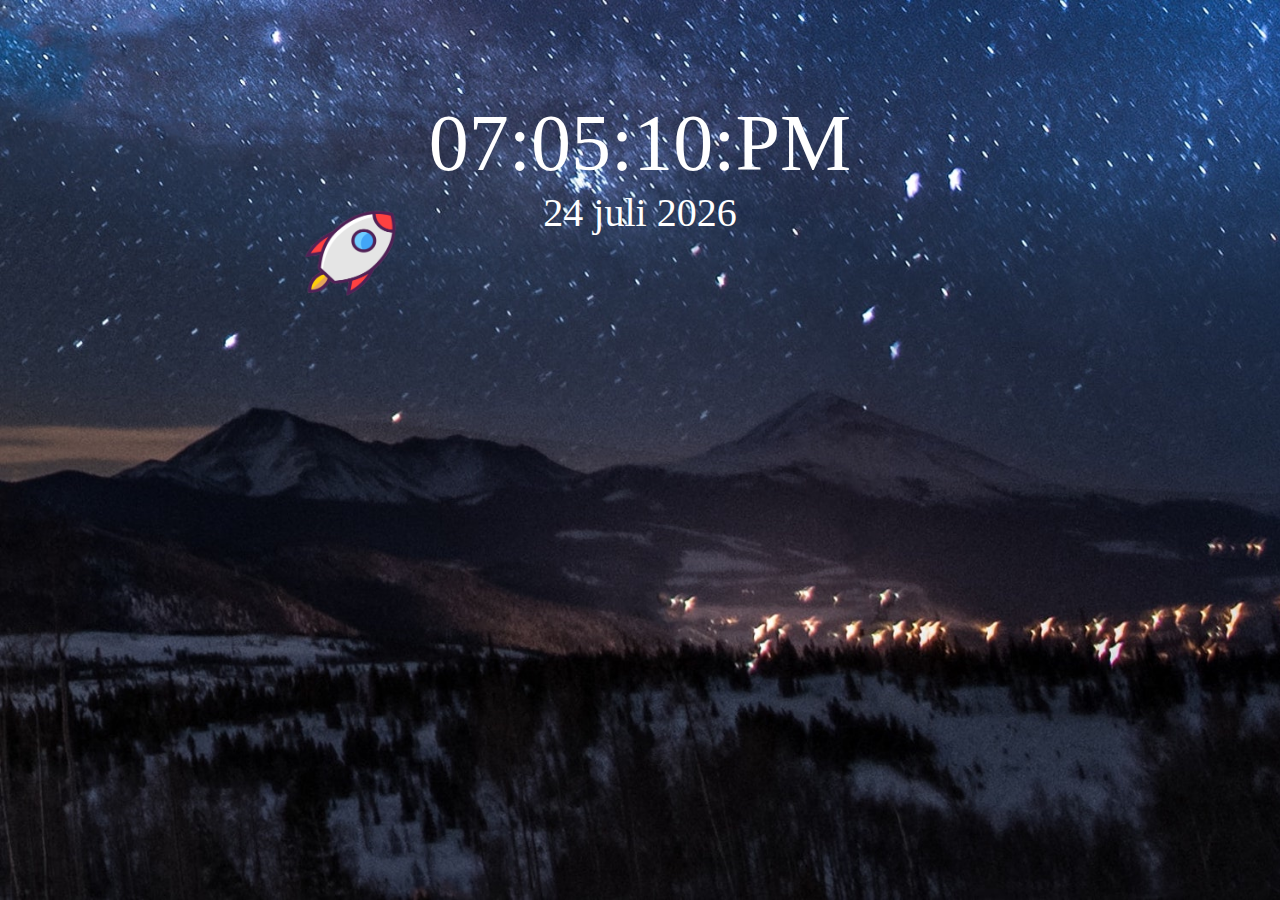
<file: index.html>
<DOC html!>
<html>
	<head>
	<meta charset="UTF-8" />
		<title>ST . Digitale klok</title>
		<meta name="viewport" content="width=device-width, initial-scale=1">

		<link type="text/css" href="main.css" rel="stylesheet" />
		<script src="clock.js" defer></script>
	</head>

	<body>
	<div class="time">
		<div class="container">
			<img src="image/spaceship.png" id="animate">
			<div class="block">
			<div id="clock"></div>
			<div id="datum"></div>
		</div>
		</div>
	</div>

	</body>

</html>
</file>
<file: main.css>
body{
	font-family: "MyriadPro";
	font-size: 50px;
	background-image: url("image/morning.jpg");
	background-size: cover;
}

.container{
	padding-top: 300px;
	padding-bottom: 300px;
	/*background-color: pink;*/
	
}

#clock{
	color: white;
	display: flex;
	align-items: center;
	justify-content: center;
}

#datum{
	font-size: 35px;
	color: white;
	display: flex;
	align-items: center;
	justify-content: center;
  
 }

/*Grid*/
body{
  display: grid;
  grid-template-columns: 1fr;

  grid-template-areas: 
        "title title"
        "menu  menu"
        "main  main"
        "sec sec"
        "foot  foot "; 
}

/*animatie*/
#animate {
	width: 90px;
	height: 80px;
	position: absolute;
	padding-top: 160px;
	left: 30px;
	animation: 1000ms pulsate infinite alternate ease-in-out;
}

@keyframes pulsate {
  0% { 
  	top: 95px; 
  }
  100% { 
  	top: 75px;
  }
}

/*Ipad Schermgroote (768 x 1024)*/
@media screen and (min-width: 768px) {
body{
	font-size: 80px;
}
.container{
	padding-top: 450px;
	
}
#datum{
	font-size: 40px;
}
#animate {
	width: 120px;
	height: 110px;
	position: absolute;
	padding-top: 300px;
	left: 80px;
	animation: 1000ms pulsate infinite alternate ease-in-out;
}
}


/*Desktop Schermgroote (12inch scherm)*/
@media screen and (min-width: 1000px) {
body{
	font-size: 80px;
}
.container{
	padding-top: 90px;
	
}

#datum{
	font-size: 40px;
}
#animate {
	width: 100px;
	height: 90px;
	position: absolute;
	padding-top: 110px;
	left: 300px;
	animation: 1000ms pulsate infinite alternate ease-in-out;
}
}
</file>
